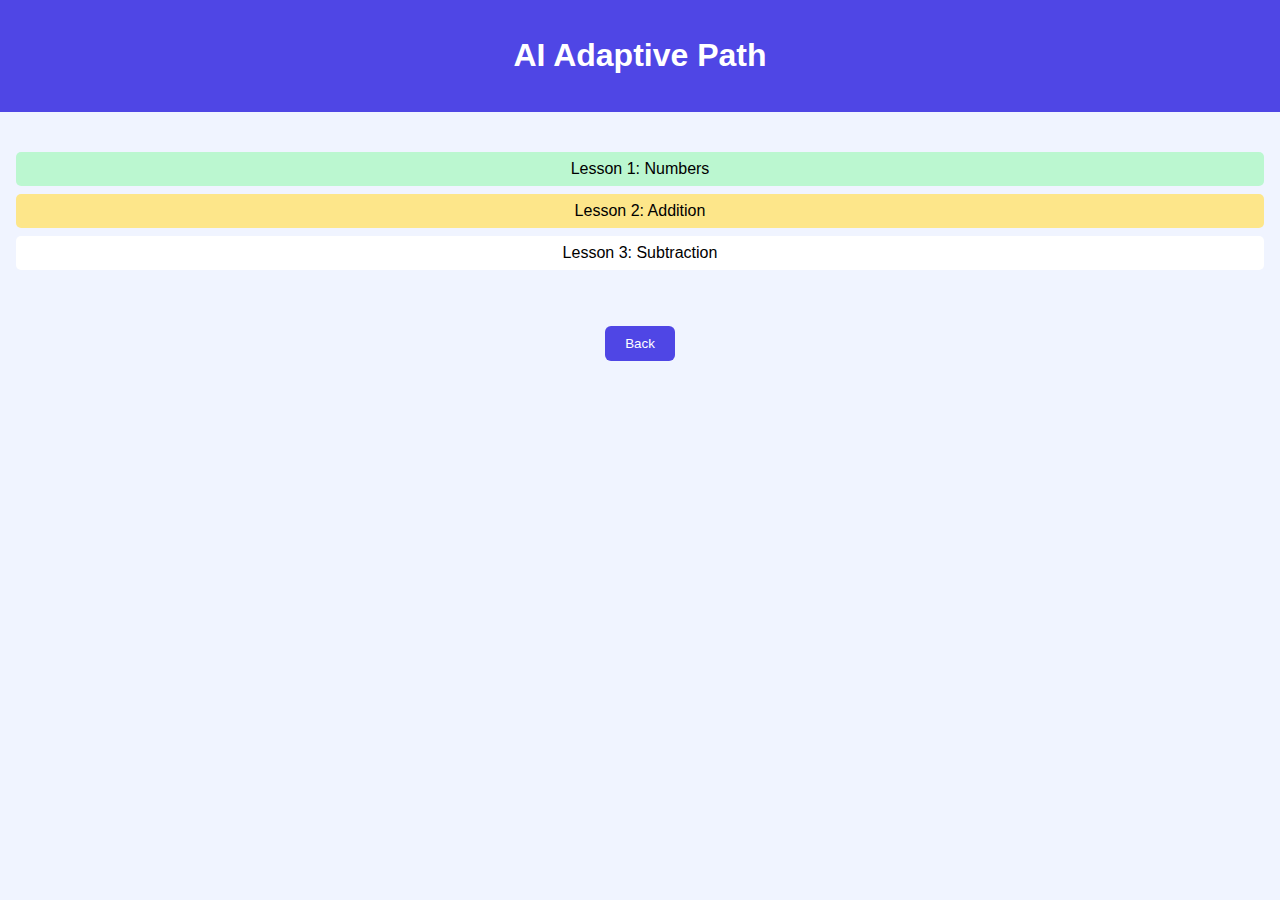
<file: aipath.html>
<!DOCTYPE html>
<html>
<head>
  <meta charset="UTF-8">
  <title>AI Path</title>
  <link rel="stylesheet" href="style.css">
</head>
<body>
  <header><h1>AI Adaptive Path</h1></header>
  <main>
    <ul class="timeline">
      <li class="done">Lesson 1: Numbers</li>
      <li class="current">Lesson 2: Addition</li>
      <li>Lesson 3: Subtraction</li>
    </ul>
    <button onclick="location.href='dashboard.html'">Back</button>
  </main>
</body>
</html>
</file>
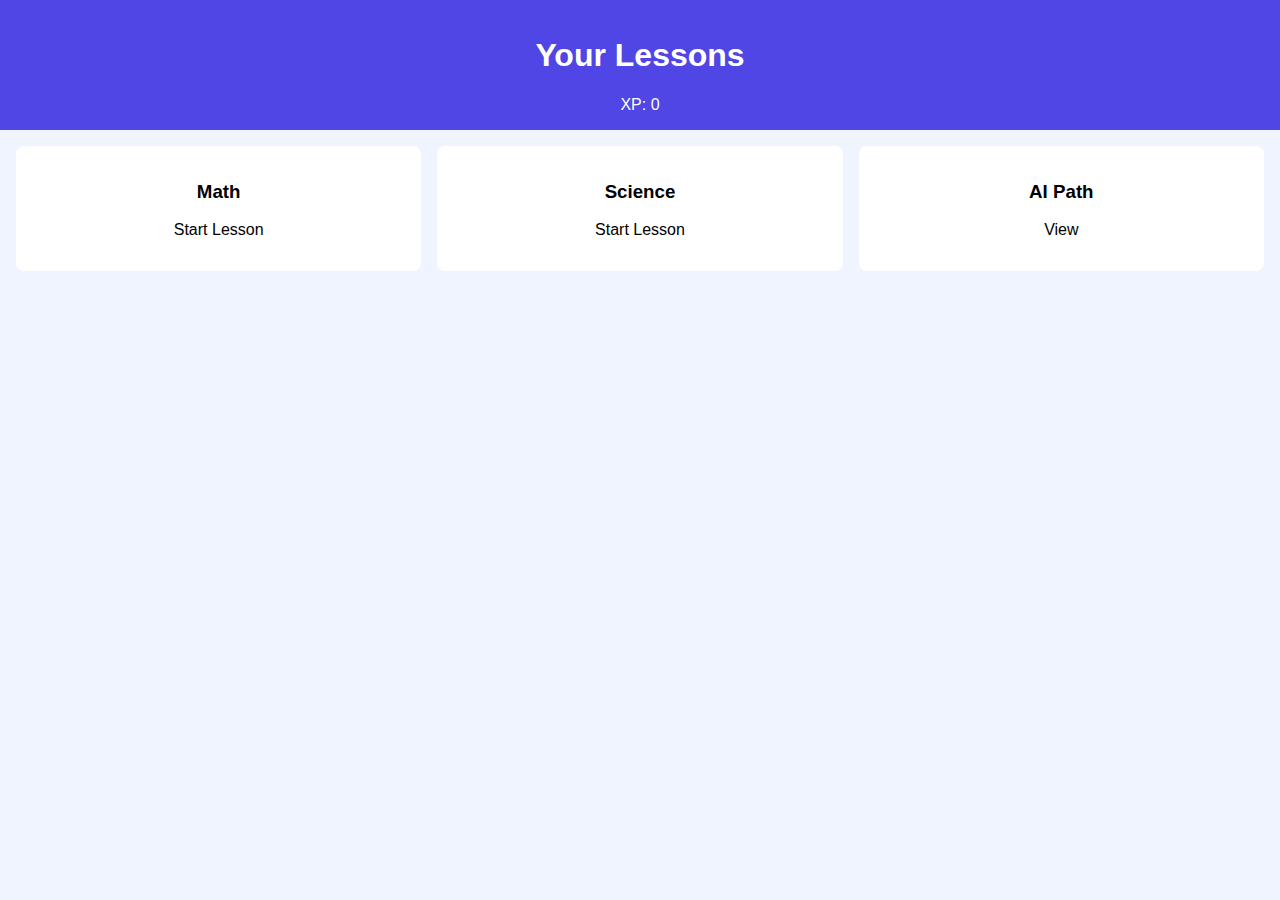
<file: dashboard.html>
<!DOCTYPE html>
<html>
<head>
  <meta charset="UTF-8">
  <title>Dashboard</title>
  <link rel="stylesheet" href="style.css">
</head>
<body>
  <header>
    <h1>Your Lessons</h1>
    <div class="xp">XP: <span id="xp">0</span></div>
  </header>

  <main class="grid">
    <div class="card" onclick="location.href='classroom.html'">
      <h3>Math</h3><p>Start Lesson</p>
    </div>
    <div class="card" onclick="location.href='classroom.html'">
      <h3>Science</h3><p>Start Lesson</p>
    </div>
    <div class="card" onclick="location.href='aipath.html'">
      <h3>AI Path</h3><p>View</p>
    </div>
  </main>
</body>
</html>
</file>
<file: style.css>
body {
  font-family: sans-serif;
  background: #f0f4ff;
  margin: 0;
  padding: 0;
  text-align: center;
}
header {
  background: #4f46e5;
  color: white;
  padding: 1rem;
}
button {
  background: #4f46e5;
  color: white;
  border: none;
  padding: 10px 20px;
  margin-top: 1rem;
  border-radius: 6px;
  cursor: pointer;
}
.grid {
  display: grid;
  grid-template-columns: repeat(auto-fit,minmax(150px,1fr));
  gap: 1rem;
  padding: 1rem;
}
.card {
  background: white;
  padding: 1rem;
  border-radius: 8px;
  cursor: pointer;
}
.timeline {
  list-style: none;
  padding: 1rem;
}
.timeline li {
  background: white;
  margin: .5rem 0;
  padding: .5rem;
  border-radius: 5px;
}
.timeline .current { background: #fde68a; }
.timeline .done { background: #bbf7d0; }
.vr-bg {
  width: 100%;
  max-width: 600px;
  border-radius: 12px;
}
.quiz { margin-top: 1rem; }
.xp-bar {
  background: #ddd; width: 200px; height: 10px; margin: 1rem auto; border-radius: 5px;
}
#xp-fill {
  background: #22c55e; width: 40%; height: 10px; border-radius: 5px;
}
</file>
